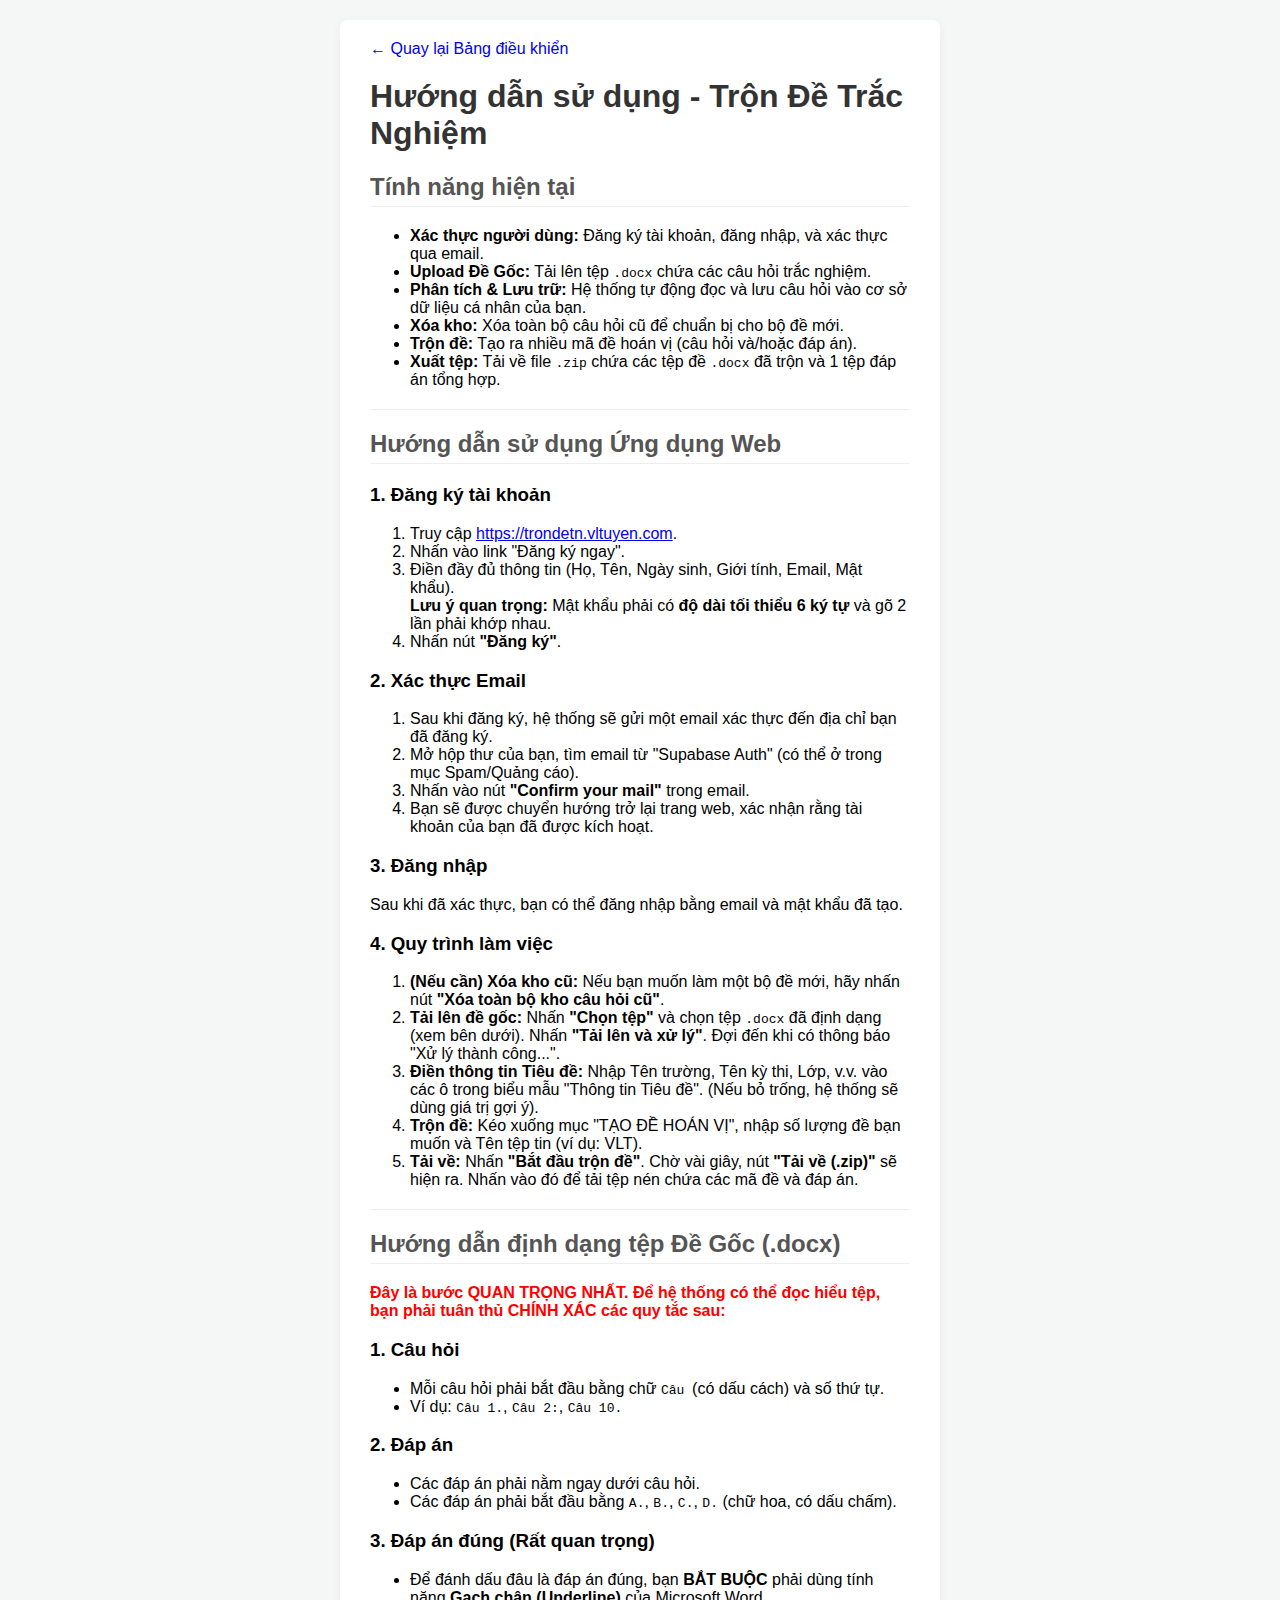
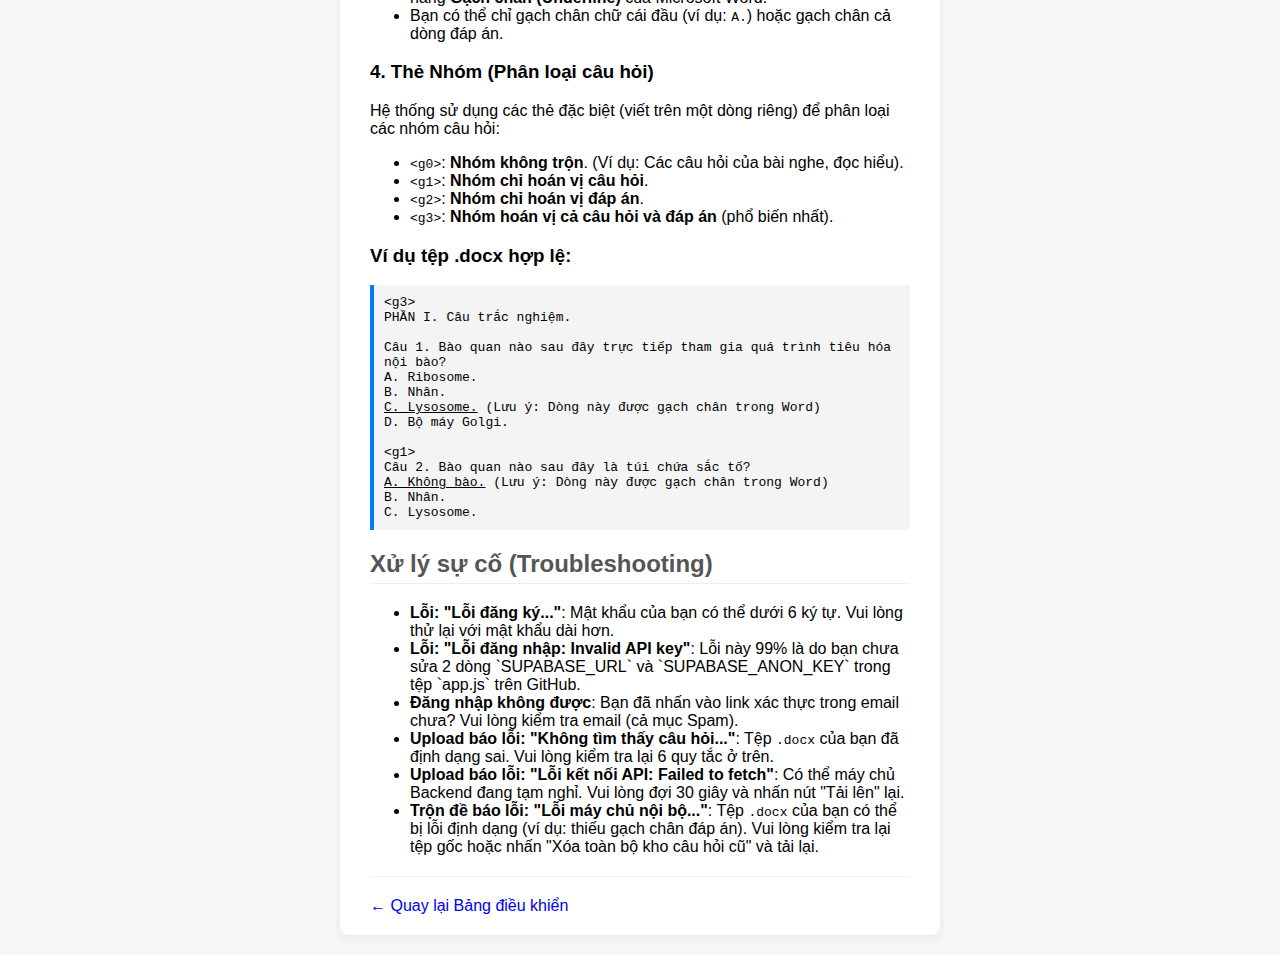
<file: frontend/guide.html>
<!DOCTYPE html>
<html lang="vi">
<head>
    <meta charset="UTF-8">
    <meta name="viewport" content="width=device-width, initial-scale=1.0">
    <title>Hướng dẫn sử dụng - Trộn Đề TN</title>
    <link rel="stylesheet" href="style.css">
    <link rel="icon" href="logo.png" type="image/png">
    <meta property="og:title" content="Trộn Đề Trắc Nghiệm Thông Minh">
    <meta property="og:description" content="Nền tảng tạo đề hoán vị và đáp án tự động. Nhanh chóng, an toàn và miễn phí.">
    <meta property="og:image" content="https://trondetn.vltuyen.com/logo.png">
    <meta property="og:url" content="https://trondetn.vltuyen.com">
    <meta property="og:type" content="website">
    <meta name="twitter:card" content="summary_large_image">
</head>
<body>
    <div class="container">
        <a href="dashboard.html" style="text-decoration: none; margin-bottom: 20px; display: inline-block;">&larr; Quay lại Bảng điều khiển</a>

        <h1>Hướng dẫn sử dụng - Trộn Đề Trắc Nghiệm</h1>

        <h2>Tính năng hiện tại</h2>
        <ul>
            <li><strong>Xác thực người dùng:</strong> Đăng ký tài khoản, đăng nhập, và xác thực qua email.</li>
            <li><strong>Upload Đề Gốc:</strong> Tải lên tệp <code>.docx</code> chứa các câu hỏi trắc nghiệm.</li>
            <li><strong>Phân tích & Lưu trữ:</strong> Hệ thống tự động đọc và lưu câu hỏi vào cơ sở dữ liệu cá nhân của bạn.</li>
            <li><strong>Xóa kho:</strong> Xóa toàn bộ câu hỏi cũ để chuẩn bị cho bộ đề mới.</li>
            <li><strong>Trộn đề:</strong> Tạo ra nhiều mã đề hoán vị (câu hỏi và/hoặc đáp án).</li>
            <li><strong>Xuất tệp:</strong> Tải về file <code>.zip</code> chứa các tệp đề <code>.docx</code> đã trộn và 1 tệp đáp án tổng hợp.</li>
        </ul>

        <hr style="border: 0; border-top: 1px solid #eee; margin: 20px 0;">

        <h2>Hướng dẫn sử dụng Ứng dụng Web</h2>
        
        <h3>1. Đăng ký tài khoản</h3>
        <ol>
            <li>Truy cập <a href="https://trondetn.vltuyen.com" target="_blank">https://trondetn.vltuyen.com</a>.</li>
            <li>Nhấn vào link "Đăng ký ngay".</li>
            <li>Điền đầy đủ thông tin (Họ, Tên, Ngày sinh, Giới tính, Email, Mật khẩu).
                <br><strong>Lưu ý quan trọng:</strong> Mật khẩu phải có <strong>độ dài tối thiểu 6 ký tự</strong> và gõ 2 lần phải khớp nhau.
            </li>
            <li>Nhấn nút <strong>"Đăng ký"</strong>.</li>
        </ol>

        <h3>2. Xác thực Email</h3>
        <ol>
            <li>Sau khi đăng ký, hệ thống sẽ gửi một email xác thực đến địa chỉ bạn đã đăng ký.</li>
            <li>Mở hộp thư của bạn, tìm email từ "Supabase Auth" (có thể ở trong mục Spam/Quảng cáo).</li>
            <li>Nhấn vào nút <strong>"Confirm your mail"</strong> trong email.</li>
            <li>Bạn sẽ được chuyển hướng trở lại trang web, xác nhận rằng tài khoản của bạn đã được kích hoạt.</li>
        </ol>

        <h3>3. Đăng nhập</h3>
        <p>Sau khi đã xác thực, bạn có thể đăng nhập bằng email và mật khẩu đã tạo.</p>

        <h3>4. Quy trình làm việc</h3>
        <ol>
            <li><strong>(Nếu cần) Xóa kho cũ:</strong> Nếu bạn muốn làm một bộ đề mới, hãy nhấn nút <strong>"Xóa toàn bộ kho câu hỏi cũ"</strong>.</li>
            <li><strong>Tải lên đề gốc:</strong> Nhấn <strong>"Chọn tệp"</strong> và chọn tệp <code>.docx</code> đã định dạng (xem bên dưới). Nhấn <strong>"Tải lên và xử lý"</strong>. Đợi đến khi có thông báo "Xử lý thành công...".</li>
            <li><strong>Điền thông tin Tiêu đề:</strong> Nhập Tên trường, Tên kỳ thi, Lớp, v.v. vào các ô trong biểu mẫu "Thông tin Tiêu đề". (Nếu bỏ trống, hệ thống sẽ dùng giá trị gợi ý).</li>
            <li><strong>Trộn đề:</strong> Kéo xuống mục "TẠO ĐỀ HOÁN VỊ", nhập số lượng đề bạn muốn và Tên tệp tin (ví dụ: VLT).</li>
            <li><strong>Tải về:</strong> Nhấn <strong>"Bắt đầu trộn đề"</strong>. Chờ vài giây, nút <strong>"Tải về (.zip)"</strong> sẽ hiện ra. Nhấn vào đó để tải tệp nén chứa các mã đề và đáp án.</li>
        </ol>

        <hr style="border: 0; border-top: 1px solid #eee; margin: 20px 0;">

        <h2>Hướng dẫn định dạng tệp Đề Gốc (.docx)</h2>
        <p style="color: red; font-weight: bold;">Đây là bước QUAN TRỌNG NHẤT. Để hệ thống có thể đọc hiểu tệp, bạn phải tuân thủ CHÍNH XÁC các quy tắc sau:</p>

        <h3>1. Câu hỏi</h3>
        <ul>
            <li>Mỗi câu hỏi phải bắt đầu bằng chữ <code>Câu </code> (có dấu cách) và số thứ tự.</li>
            <li>Ví dụ: <code>Câu 1.</code>, <code>Câu 2:</code>, <code>Câu 10.</code></li>
        </ul>

        <h3>2. Đáp án</h3>
        <ul>
            <li>Các đáp án phải nằm ngay dưới câu hỏi.</li>
            <li>Các đáp án phải bắt đầu bằng <code>A.</code>, <code>B.</code>, <code>C.</code>, <code>D.</code> (chữ hoa, có dấu chấm).</li>
        </ul>

        <h3>3. Đáp án đúng (Rất quan trọng)</h3>
        <ul>
            <li>Để đánh dấu đâu là đáp án đúng, bạn <strong>BẮT BUỘC</strong> phải dùng tính năng <strong>Gạch chân (Underline)</strong> của Microsoft Word.</li>
            <li>Bạn có thể chỉ gạch chân chữ cái đầu (ví dụ: <code>A.</code>) hoặc gạch chân cả dòng đáp án.</li>
        </ul>

        <h3>4. Thẻ Nhóm (Phân loại câu hỏi)</h3>
        <p>Hệ thống sử dụng các thẻ đặc biệt (viết trên một dòng riêng) để phân loại các nhóm câu hỏi:</p>
        <ul>
            <li><code>&lt;g0&gt;</code>: <strong>Nhóm không trộn</strong>. (Ví dụ: Các câu hỏi của bài nghe, đọc hiểu).</li>
            <li><code>&lt;g1&gt;</code>: <strong>Nhóm chỉ hoán vị câu hỏi</strong>.</li>
            <li><code>&lt;g2&gt;</code>: <strong>Nhóm chỉ hoán vị đáp án</strong>.</li>
            <li><code>&lt;g3&gt;</code>: <strong>Nhóm hoán vị cả câu hỏi và đáp án</strong> (phổ biến nhất).</li>
        </ul>
        
        <h3>Ví dụ tệp .docx hợp lệ:</h3>
        <div style="background-color: #f4f4f4; border-left: 4px solid #007bff; padding: 10px; margin: 10px 0; font-family: monospace; white-space: pre-wrap;">&lt;g3&gt;
PHẦN I. Câu trắc nghiệm.

Câu 1. Bào quan nào sau đây trực tiếp tham gia quá trình tiêu hóa nội bào?
A. Ribosome.
B. Nhân.
<u>C. Lysosome.</u> (Lưu ý: Dòng này được gạch chân trong Word)
D. Bộ máy Golgi.

&lt;g1&gt;
Câu 2. Bào quan nào sau đây là túi chứa sắc tố?
<u>A. Không bào.</u> (Lưu ý: Dòng này được gạch chân trong Word)
B. Nhân.
C. Lysosome.
</div>

        <h2>Xử lý sự cố (Troubleshooting)</h2>
        <ul>
            <li><strong>Lỗi: "Lỗi đăng ký..."</strong>: Mật khẩu của bạn có thể dưới 6 ký tự. Vui lòng thử lại với mật khẩu dài hơn.</li>
            <li><strong>Lỗi: "Lỗi đăng nhập: Invalid API key"</strong>: Lỗi này 99% là do bạn chưa sửa 2 dòng `SUPABASE_URL` và `SUPABASE_ANON_KEY` trong tệp `app.js` trên GitHub.</li>
            <li><strong>Đăng nhập không được</strong>: Bạn đã nhấn vào link xác thực trong email chưa? Vui lòng kiểm tra email (cả mục Spam).</li>
            <li><strong>Upload báo lỗi: "Không tìm thấy câu hỏi..."</strong>: Tệp <code>.docx</code> của bạn đã định dạng sai. Vui lòng kiểm tra lại 6 quy tắc ở trên.</li>
            <li><strong>Upload báo lỗi: "Lỗi kết nối API: Failed to fetch"</strong>: Có thể máy chủ Backend đang tạm nghỉ. Vui lòng đợi 30 giây và nhấn nút "Tải lên" lại.</li>
            <li><strong>Trộn đề báo lỗi: "Lỗi máy chủ nội bộ..."</strong>: Tệp <code>.docx</code> của bạn có thể bị lỗi định dạng (ví dụ: thiếu gạch chân đáp án). Vui lòng kiểm tra lại tệp gốc hoặc nhấn "Xóa toàn bộ kho câu hỏi cũ" và tải lại.</li>
        </ul>

        <hr style="border: 0; border-top: 1px solid #eee; margin: 20px 0;">
        <a href="dashboard.html" style="text-decoration: none; display: inline-block;">&larr; Quay lại Bảng điều khiển</a>

    </div>
</body>
</html>
</file>
<file: frontend/style.css>
body {
    font-family: -apple-system, BlinkMacSystemFont, "Segoe UI", Roboto, Helvetica, Arial, sans-serif;
    background-color: #f4f7f6;
    margin: 0;
    padding: 20px;
    display: flex;
    justify-content: center;
    align-items: center;
    min-height: 100vh;
    box-sizing: border-box;
}
.container {
    background-color: #ffffff;
    padding: 20px 30px;
    border-radius: 8px;
    box-shadow: 0 4px 12px rgba(0, 0, 0, 0.05);
    width: 100%;
    max-width: 600px;
    box-sizing: border-box;
}

.card {
    border: 1px solid #e0e0e0;
    border-radius: 8px;
    padding: 20px;
    margin-bottom: 20px;
}

.header {
    display: flex;
    justify-content: space-between;
    align-items: center;
    border-bottom: 2px solid #eee;
    padding-bottom: 10px;
}

/* === (MỚI V28) STYLE CHO TÊN NGƯỜI DÙNG === */
.user-name-style {
    font-size: 1.5em; /* To gấp rưỡi (so với 1.1em của thẻ <p> cha) */
    color: #007bff; /* Xanh nước biển */
    font-weight: bold;
}
/* === KẾT THÚC V28 === */

h1 {
    color: #333;
    margin-top: 0;
}
h2 {
    color: #555;
    border-bottom: 1px solid #eee;
    padding-bottom: 5px;
}
input[type="email"],
input[type="password"] {
    width: calc(100% - 22px); 
    padding: 10px;
    margin: 10px 0;
    border: 1px solid #ddd;
    border-radius: 4px;
}
input[type="file"] {
    width: 100%;
    margin: 10px 0;
}
button {
    background-color: #007bff;
    color: white;
    padding: 12px 18px;
    border: none;
    border-radius: 4px;
    cursor: pointer;
    font-size: 16px;
    margin: 5px;
    transition: background-color 0.2s;
}
button:hover {
    background-color: #0056b3;
}
button:disabled {
    background-color: #cccccc;
    cursor: not-allowed;
}
#logout-btn {
    background-color: #dc3545;
    font-size: 14px;
    padding: 8px 12px;
}
#logout-btn:hover {
    background-color: #c82333;
}
#auth-message, #upload-message, #mix-message, #logo-message {
    margin-top: 15px;
    font-size: 14px;
    word-wrap: break-word;
}
.success {
    color: green;
}
.error {
    color: red;
}

.spinner {
    border: 4px solid #f3f3f3;
    border-top: 4px solid #3498db;
    border-radius: 50%;
    width: 20px;
    height: 20px;
    animation: spin 1s linear infinite;
    display: inline-block;
    margin-left: 10px;
    vertical-align: middle;
}
@keyframes spin {
    0% { transform: rotate(0deg); }
    100% { transform: rotate(360deg); }
}

#mix-section {
    margin-top: 20px;
}

.form-group {
    margin-bottom: 15px;
}
.form-group label {
    display: block;
    margin-bottom: 5px;
    font-weight: bold;
    color: #333;
}
.form-group-radio {
    margin-bottom: 10px;
}
.form-group-radio label {
    font-weight: bold;
    color: #333;
    cursor: pointer;
}
.form-group-radio input[type="radio"] {
    margin-right: 8px;
    vertical-align: middle;
}

.form-group input[type="number"],
.form-group input[type="text"] {
    padding: 8px 10px;
    border: 1px solid #ddd;
    border-radius: 4px;
    font-size: 16px;
}

.form-group span {
    margin-left: 10px;
    color: #555;
}

#mix-btn {
    background-color: #28a745;
}
#mix-btn:hover {
    background-color: #218838;
}

.button-download {
    display: inline-block;
    background-color: #17a2b8;
    color: white;
    padding: 12px 18px;
    border: none;
    border-radius: 4px;
    cursor: pointer;
    font-size: 16px;
    margin-left: 10px;
    text-decoration: none;
    vertical-align: middle;
}
.button-download:hover {
    background-color: #138496;
}

.button-danger {
    background-color: #dc3545; 
    color: white;
    padding: 10px 15px;
    border: none;
    border-radius: 4px;
    cursor: pointer;
    font-size: 14px;
    margin-top: 10px;
}
.button-danger:hover {
    background-color: #c82333;
}

.form-row {
    display: flex;
    justify-content: space-between;
    margin-bottom: 10px;
}
.form-label {
    font-size: 14px;
    color: #333;
    font-weight: bold;
    display: block;
    margin-top: 15px;
    margin-bottom: 5px;
}
select {
    padding: 10px;
    border: 1px solid #ddd;
    border-radius: 4px;
    font-size: 16px;
}

#header-info-section {
    background-color: #f8f9fa;
    border: 1px solid #dee2e6;
}

#header-info-section label {
    font-weight: bold;
    color: #333;
}

#header-info-section input[type="text"],
#header-info-section input[type="number"] {
    width: calc(100% - 22px); 
    padding: 10px;
    margin-top: 5px;
    border: 1px solid #ddd;
    border-radius: 4px;
}

#header-info-section input[type="checkbox"] {
    width: auto;
    margin-right: 5px;
}

.large-checkbox {
    transform: scale(2);
    margin-left: 10px;
    vertical-align: middle;
    width: auto !important;
    cursor: pointer;
}

.logo-image {
    display: block;
    width: 120px;
    height: auto;
    margin-left: auto;
    margin-right: auto;
    margin-bottom: 10px;
}

/* (V22) CSS cho danh sách câu hỏi */
#question-list {
    list-style-type: none;
    padding-left: 0;
    font-size: 14px;
}
#question-list li {
    padding: 8px;
    border-bottom: 1px dashed #eee;
}
#question-list li:last-child {
    border-bottom: none;
}
#question-list li strong {
    color: #007bff;
    margin-right: 5px;
}

/* (MỚI V30) Style cho nút phụ (như Đổi mật khẩu) */
.button-secondary {
    display: inline-block;
    background-color: #6c757d; /* Màu xám */
    color: white;
    padding: 8px 12px;
    border: none;
    border-radius: 4px;
    cursor: pointer;
    font-size: 14px;
    text-decoration: none;
    margin-right: 10px;
    vertical-align: middle;
}
.button-secondary:hover {
    background-color: #5a6268;
}
</file>
